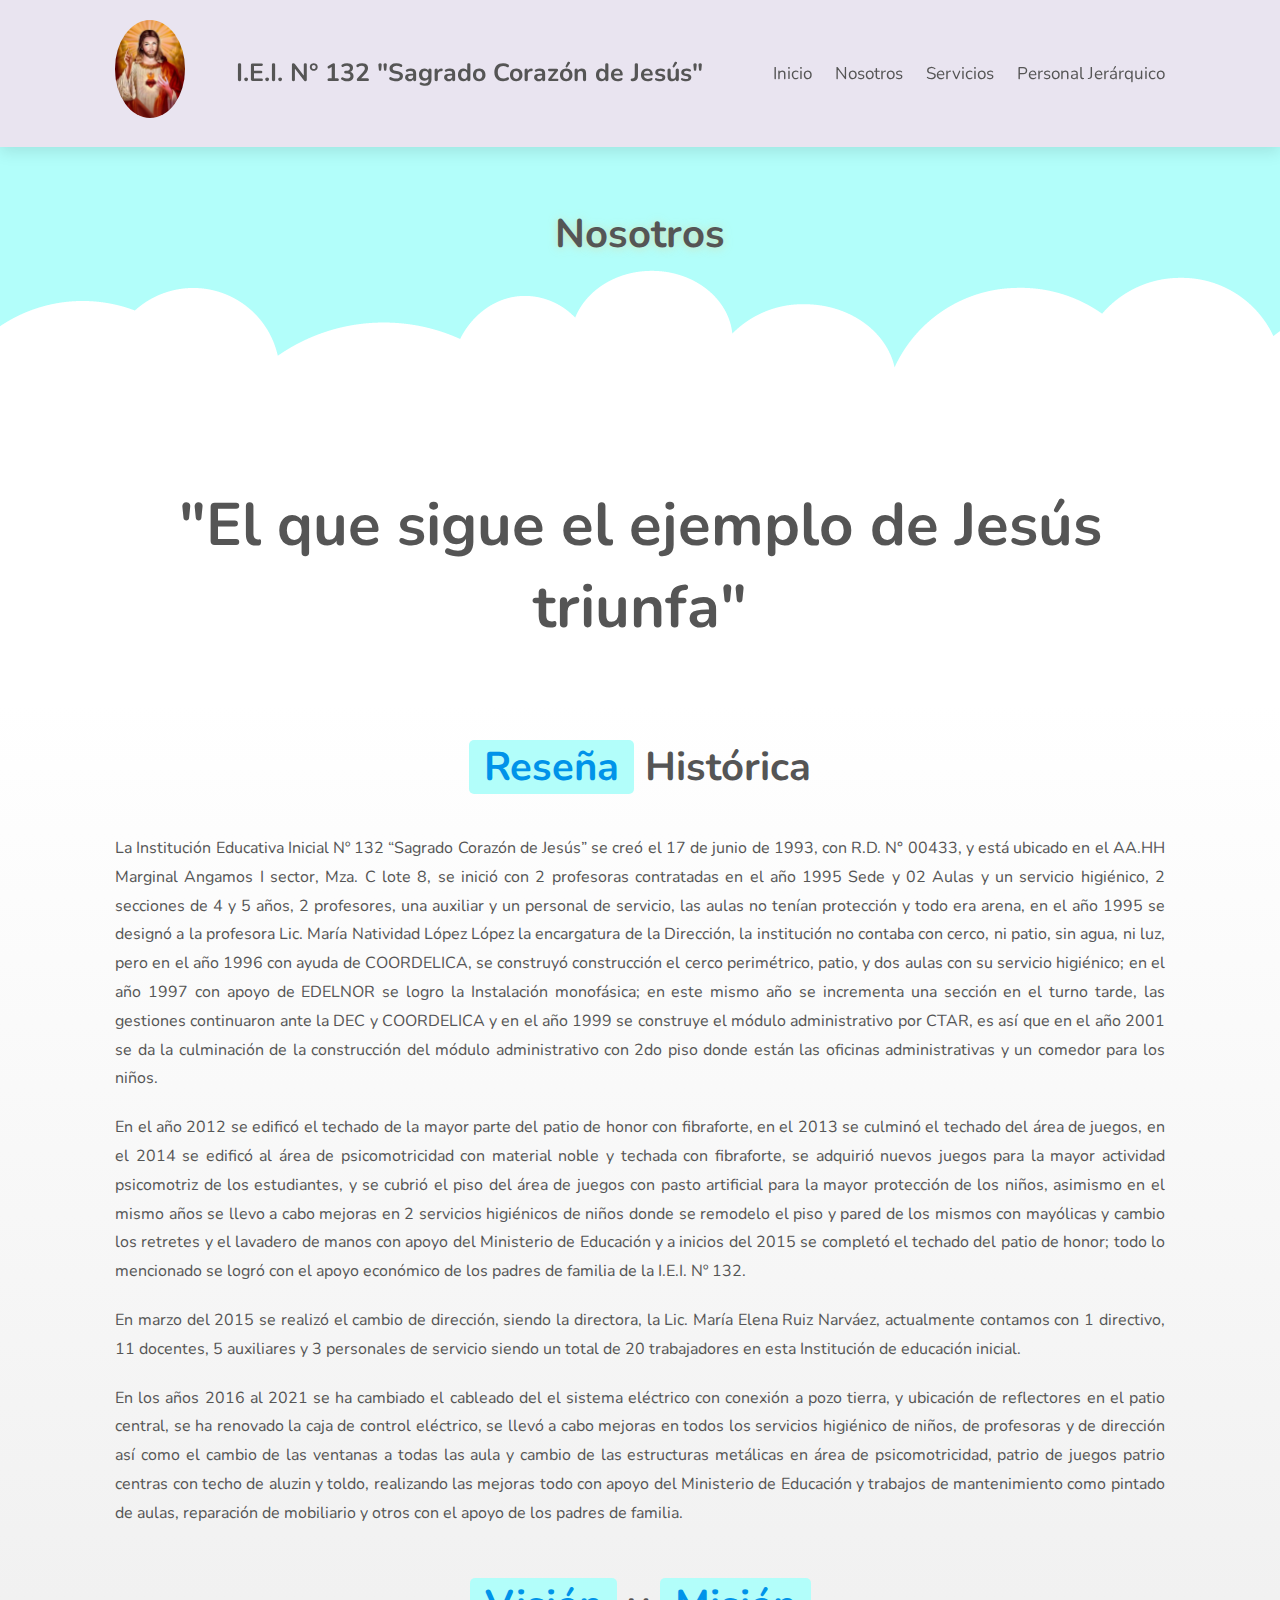
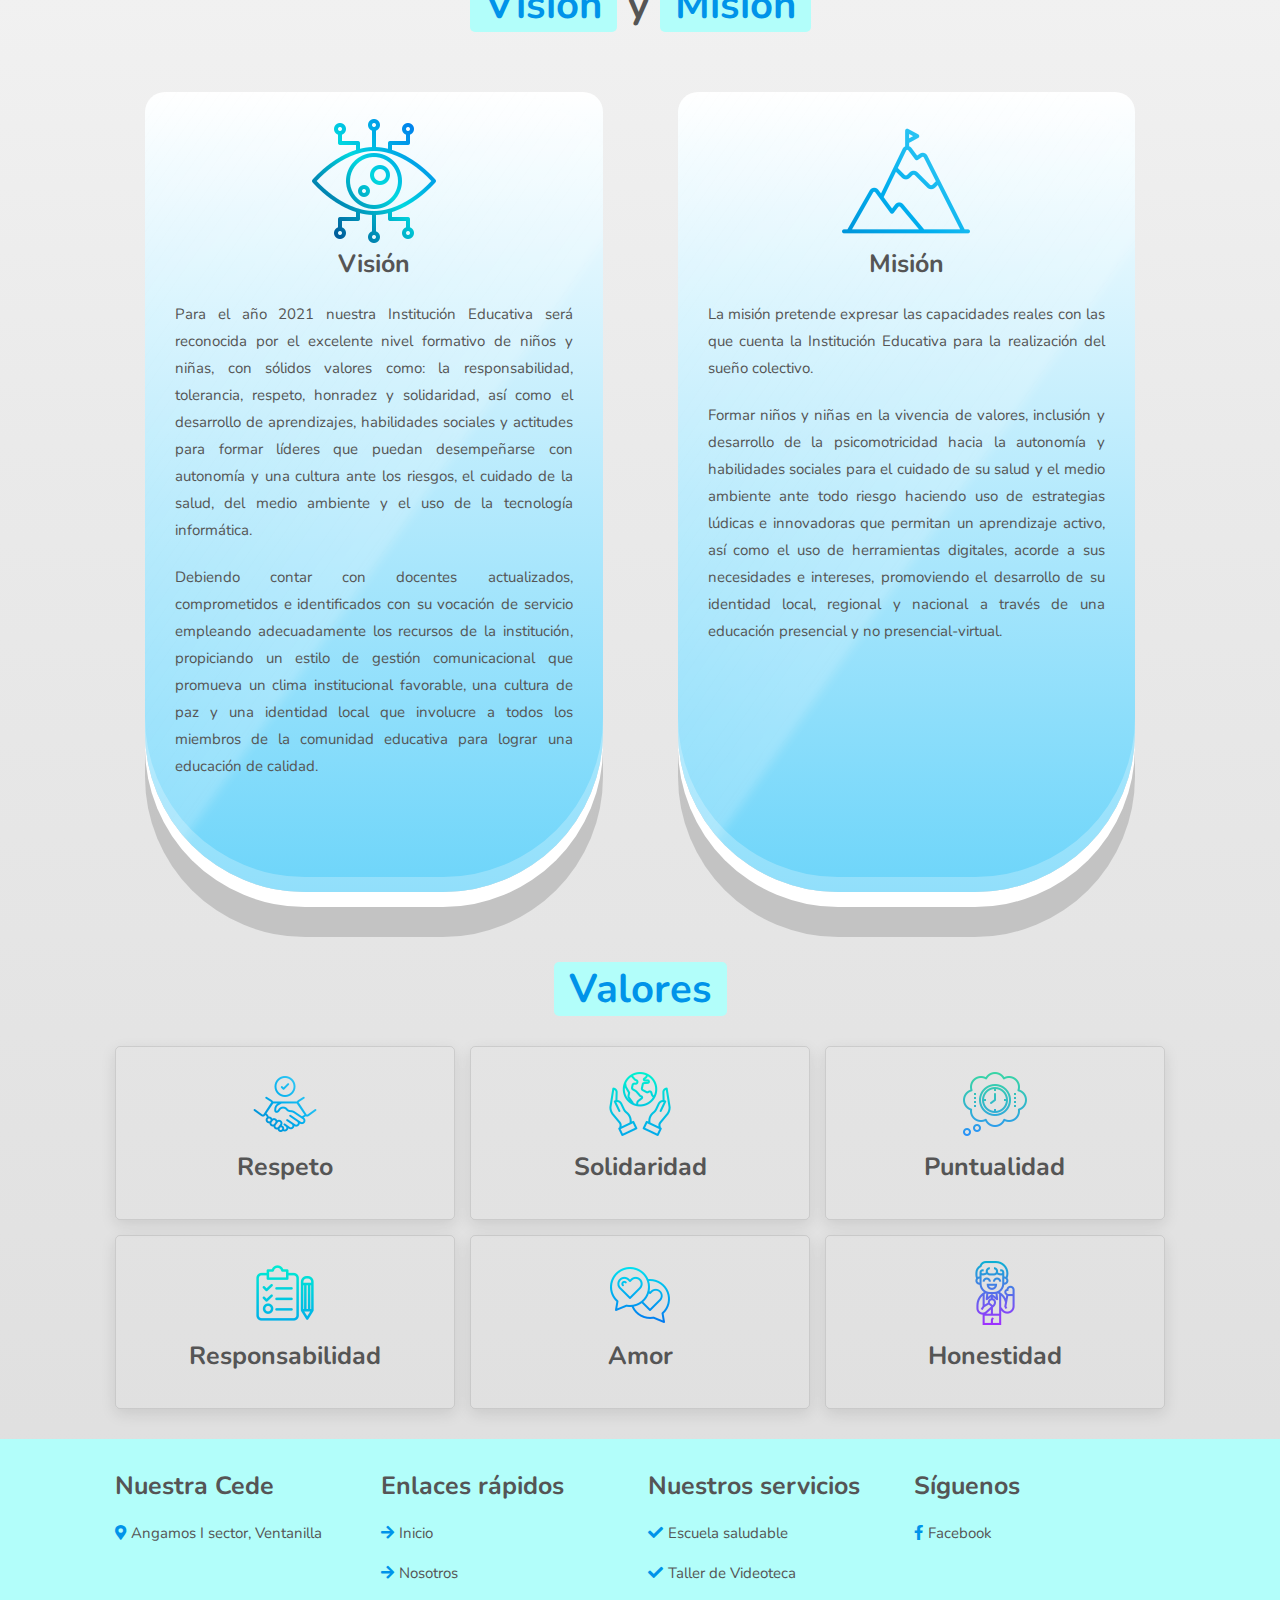
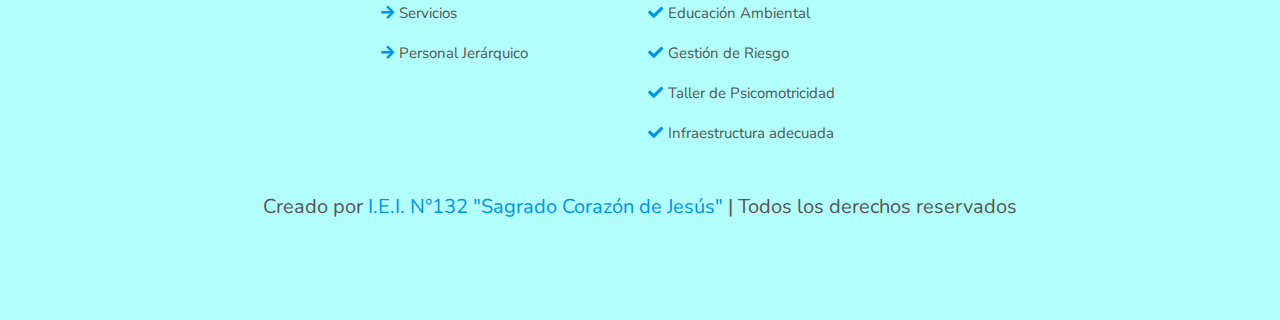
<file: nosotros.html>
<!DOCTYPE html>
<html>
<head>
	<meta charset="utf-8">
	<meta http-equiv="X-UA-Compatible" content="IE=edge">
	<meta name="viewport" content="width=device-width, initial-scale=1.0">
	<link rel="stylesheet" type="text/css" href="https://cdnjs.cloudflare.com/ajax/libs/font-awesome/5.15.4/css/all.min.css">
	<link rel="stylesheet" type="text/css" href="css/estilo2.css">
	<link rel="shortcut icon" href="img/favicon.jpg" type="image/x-icon">
	<title>Nosotros</title>

</head>
<body>
	<script type="text/javascript" src="js/codigo2.js"></script>
	
	<header class="header">	

		<a href="index.html" class="logo"> <img src="img/favicon.jpg" width="70px"><p>I.E.I. N° 132 "Sagrado Corazón de Jesús"</a>

		<nav id="navbar" class="navbar">
			<a href="index.html">Inicio</a>
			<a href="nosotros.html">Nosotros</a>
			<a href="servicios.html">Servicios</a>
			<a href="personal-jerarquico.html">Personal Jerárquico</a>
		</nav>

		<div id="menu-btn" class="fas fa-bars" onclick="cambiarClase()"></div>
	</header>	
	<br><br><br>
	
	<section class="home" id="home">
		<div class="content">
			<br><br><br><br>
			<h3>Nosotros</h3>
			<br><br><br>
		<div class="curveado"></div>
		</div>
	</section>

	<section class="lema" id="lema">
		<h2>
			<p><span>"El </span><span> que</span><span> sigue</span><span> el </span><span>ejemplo</span><span> de </span><span>Jesús </span><span>triunfa"</span>
		</h2>
	</section>

	<section class="about" id="about">
		<h1 class="heading"> <span>Reseña</span> Histórica</h1>

		<div class="row">

			<div class="content">
				<p> La Institución Educativa Inicial Nº 132  “Sagrado Corazón de Jesús” se creó el 17 de junio de 1993, con R.D. N° 00433, y está ubicado en el AA.HH Marginal Angamos I sector, Mza. C lote 8, se inició con 2 profesoras contratadas en el año 1995 Sede y 02 Aulas y un servicio higiénico, 2 secciones de 4 y 5 años, 2 profesores, una auxiliar y un personal de servicio, las aulas no tenían protección y todo era arena, en el año 1995 se designó a la profesora Lic. María Natividad López López  la encargatura de la Dirección, la institución no contaba con cerco, ni patio, sin agua, ni luz, pero en el año 1996 con ayuda de COORDELICA, se construyó construcción el cerco perimétrico,  patio, y dos aulas con su servicio higiénico; en el año 1997 con apoyo de EDELNOR se logro la Instalación monofásica; en este mismo año se incrementa una sección en el turno tarde, las gestiones continuaron ante la DEC y COORDELICA y en el año 1999 se construye el módulo administrativo por CTAR, es así que en el año 2001 se da la culminación de la construcción del módulo administrativo con 2do piso donde están las oficinas administrativas y  un comedor para los niños. </p>
				<p>En el año 2012 se edificó el techado de la mayor parte del patio de honor con fibraforte, en el 2013 se culminó el techado del área de juegos, en el 2014 se edificó al área de psicomotricidad con material noble y techada con fibraforte, se adquirió nuevos juegos para la mayor actividad psicomotriz de los estudiantes, y se cubrió el piso del área de juegos con pasto artificial para la mayor protección de los niños, asimismo en el mismo años se llevo a cabo mejoras en 2 servicios higiénicos de niños donde se remodelo el piso y pared de los mismos con mayólicas y cambio los retretes y el lavadero de manos con apoyo del Ministerio de Educación y a inicios del 2015 se completó el techado del patio de honor; todo lo mencionado se logró con el apoyo económico de los padres de familia de la I.E.I. Nº 132.</p><p>En marzo del 2015 se realizó el cambio de dirección, siendo la directora, la Lic. María Elena Ruiz Narváez, actualmente contamos con 1 directivo, 11 docentes, 5 auxiliares y 3 personales de servicio siendo un total de 20 trabajadores en esta Institución de educación inicial.</p><p>En los años 2016 al 2021 se ha cambiado el cableado del el sistema eléctrico  con conexión a pozo tierra, y ubicación de reflectores en el patio  central, se ha renovado la caja de control eléctrico, se llevó a cabo mejoras en todos los  servicios higiénico de niños, de profesoras y de dirección así como el cambio de las ventanas a todas las aula y  cambio de las estructuras metálicas en área de psicomotricidad, patrio de juegos patrio centras con techo de  aluzin y toldo, realizando las mejoras todo con apoyo del Ministerio de Educación y  trabajos de mantenimiento como pintado de aulas, reparación de mobiliario y otros con el apoyo de los padres de familia.</p>
		</div>
	</section>



	<section class="services" id="services">
		<h1 class="heading"><span>Visión</span> y <span>Misión</span></h1>

		<div class="container-inicio">
            <div class="container">
		        <div class="box-container">
			        <div class="box">
				        <img src="img/vision.png">
			        </div>
			        <div class="content">
				        <h3>Visión</h3>
				        <p>Para el año 2021 nuestra Institución Educativa será reconocida por el excelente nivel formativo de niños y niñas, con sólidos valores como: la responsabilidad, tolerancia, respeto, honradez y   solidaridad, así como el desarrollo de aprendizajes, habilidades sociales y actitudes para formar líderes que puedan desempeñarse con autonomía y una cultura ante los riesgos, el cuidado de la salud, del medio ambiente y el uso de la tecnología informática.</p><p>Debiendo contar con docentes actualizados, comprometidos e identificados con su vocación de servicio empleando adecuadamente los recursos de la institución, propiciando un estilo de gestión comunicacional que promueva un clima institucional favorable, una cultura de paz y una identidad local que involucre a todos los miembros de la comunidad educativa para lograr una educación de calidad.</p>
			        </div>
		        </div>
	        </div>

	        <div class="container">
		        <div class="box-container">
			        <div class="box">
				        <img src="img/mision.png">
			        </div>
			        <div class="content">
				        <h3>Misión</h3>
				        <p>La misión pretende expresar las capacidades reales con las que cuenta la Institución Educativa para la realización del sueño colectivo.</p><p>Formar niños y niñas en la vivencia de valores, inclusión y desarrollo de la psicomotricidad hacia la autonomía y habilidades sociales para el cuidado de su salud y el medio ambiente ante todo riesgo haciendo uso de estrategias lúdicas e innovadoras que permitan un aprendizaje activo, así como el uso de herramientas digitales, acorde a sus necesidades e intereses, promoviendo el desarrollo de su identidad local, regional y nacional a través de una educación presencial y no presencial-virtual.</p>
			        </div>
		        </div>
		    </div>
		</div>
		
	</section>

	<section class="contact" id="contact">
		<h1 class="heading"><span>Valores</span></h1>

		<div class="icons-container">
			<div class="icons">
				<img src="img/respeto.png">
				<h3>Respeto</h3>
			</div>
			<div class="icons">
				<img src="img/solidaridad.png">
				<h3>Solidaridad</h3>
			</div>
			<div class="icons">
				<img src="img/puntualidad.png">
				<h3>Puntualidad</h3>
			</div>
			<div class="icons">
				<img src="img/responsabilidad.png">
				<h3>Responsabilidad</h3>
			</div>
			<div class="icons">
				<img src="img/amor.png">
				<h3>Amor</h3>
			</div>
			<div class="icons">
				<img src="img/honestidad.png">
				<h3>Honestidad</h3>
			</div>
		</div>
	</section>

	<section class="footer">
		
		<div class="box-container">
			<div class="box">
				<h3>Nuestra Cede</h3>
				<a href="https://goo.gl/maps/kfLndkkJBxyZEEmT8"> <i class="fas fa-map-marker-alt"></i>Angamos I sector, Ventanilla</a>
			</div>

			<div class="box">
				<h3>Enlaces rápidos</h3>
				<a href="index.html"> <i class="fas fa-arrow-right"></i>Inicio</a>
				<a href="nosotros.html"> <i class="fas fa-arrow-right"></i>Nosotros</a>
				<a href="servicios.html"> <i class="fas fa-arrow-right"></i>Servicios</a>
				<a href="personal-jerarquico.html"> <i class="fas fa-arrow-right"></i>Personal Jerárquico</a>
			</div>

			<div class="box">
				<h3>Nuestros servicios</h3>
				<a href="servicios.html"> <i class="fas fa-check"></i>Escuela saludable</a>
				<a href="servicios.html"> <i class="fas fa-check"></i>Taller de Videoteca</a>
				<a href="servicios.html"> <i class="fas fa-check"></i>Educación Ambiental</a>
				<a href="servicios.html"> <i class="fas fa-check"></i>Gestión de Riesgo</a>
				<a href="servicios.html"> <i class="fas fa-check"></i>Taller de Psicomotricidad</a>
				<a href="servicios.html"> <i class="fas fa-check"></i>Infraestructura adecuada</a>
			</div>

			<div class="box">
				<h3>Síguenos</h3>
				<a href="https://www.facebook.com/profile.php?id=100063656914117"> <i class="fab fa-facebook-f"></i>Facebook</a>
			</div>
		</div>

		<div class="credit">Creado por <span>I.E.I. N°132 "Sagrado Corazón de Jesús"</span> | Todos los derechos reservados</div>
	</section>
</body>
</html>
</file>
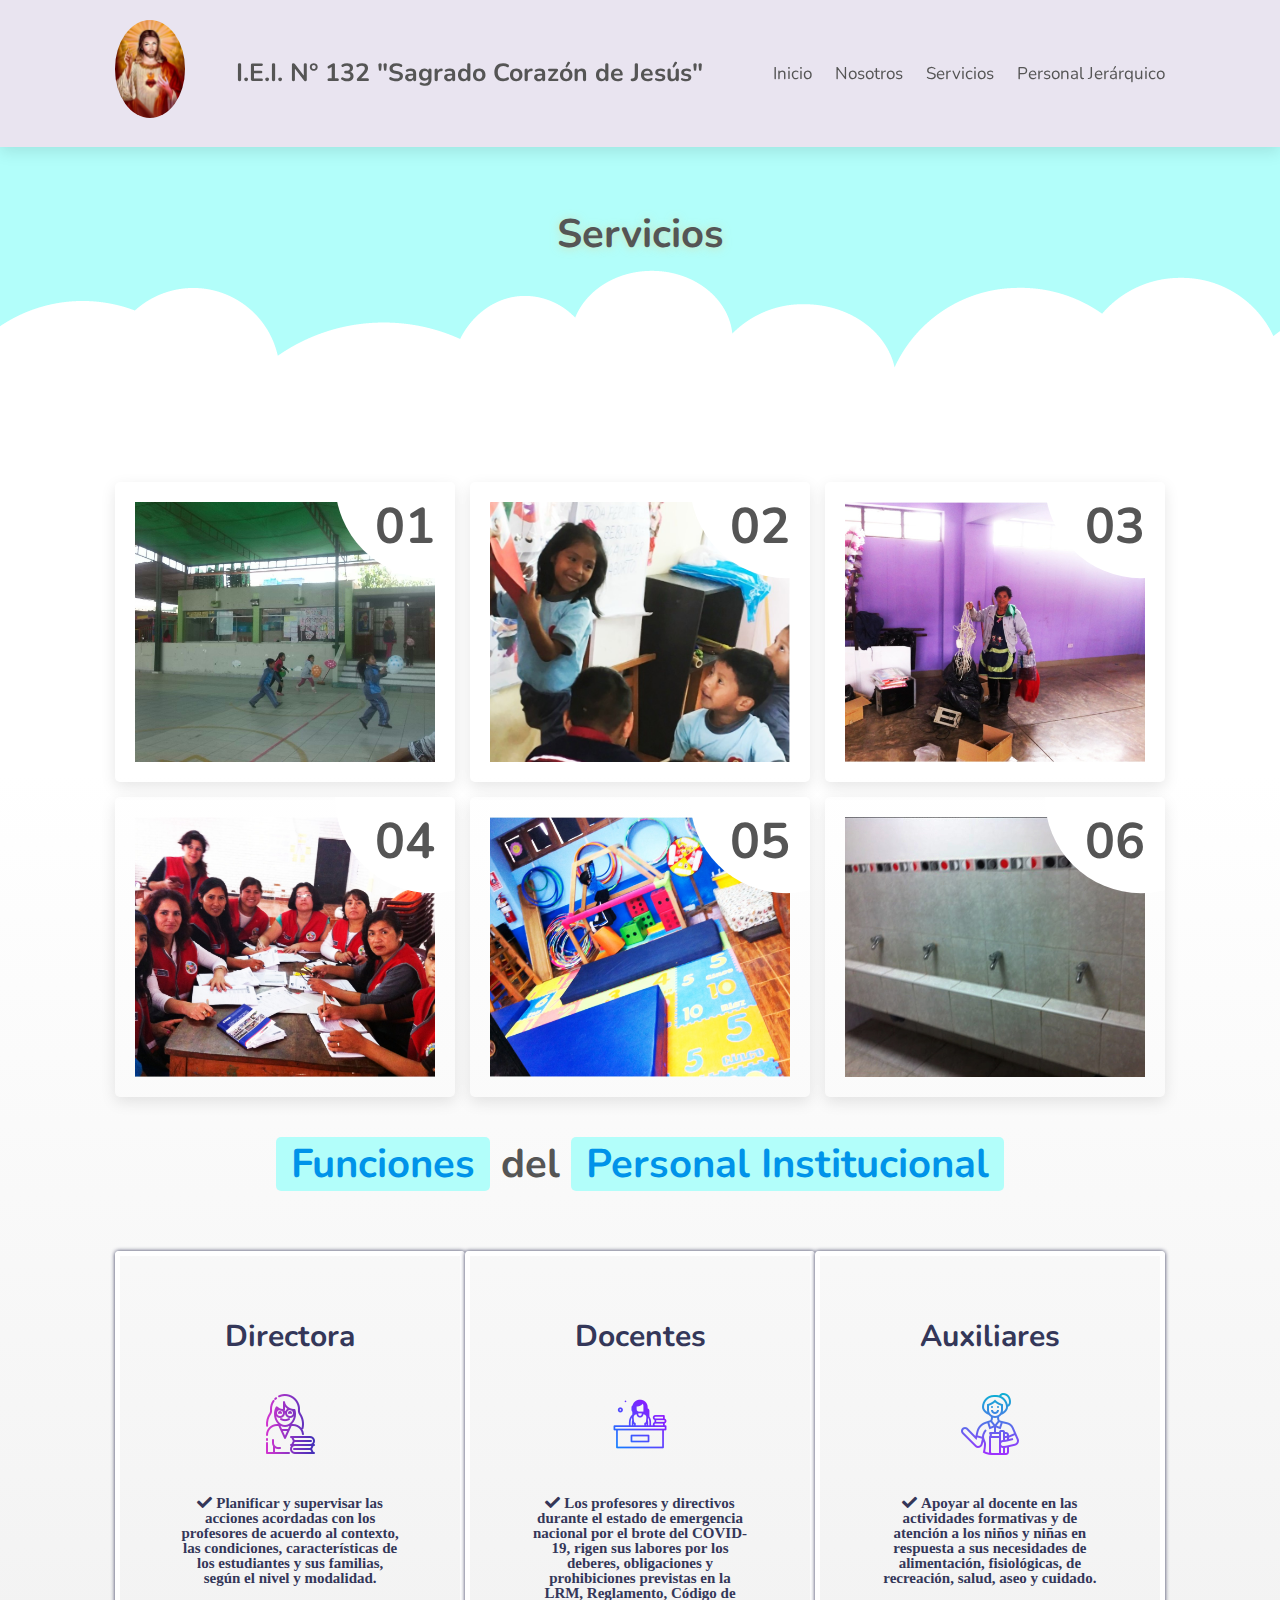
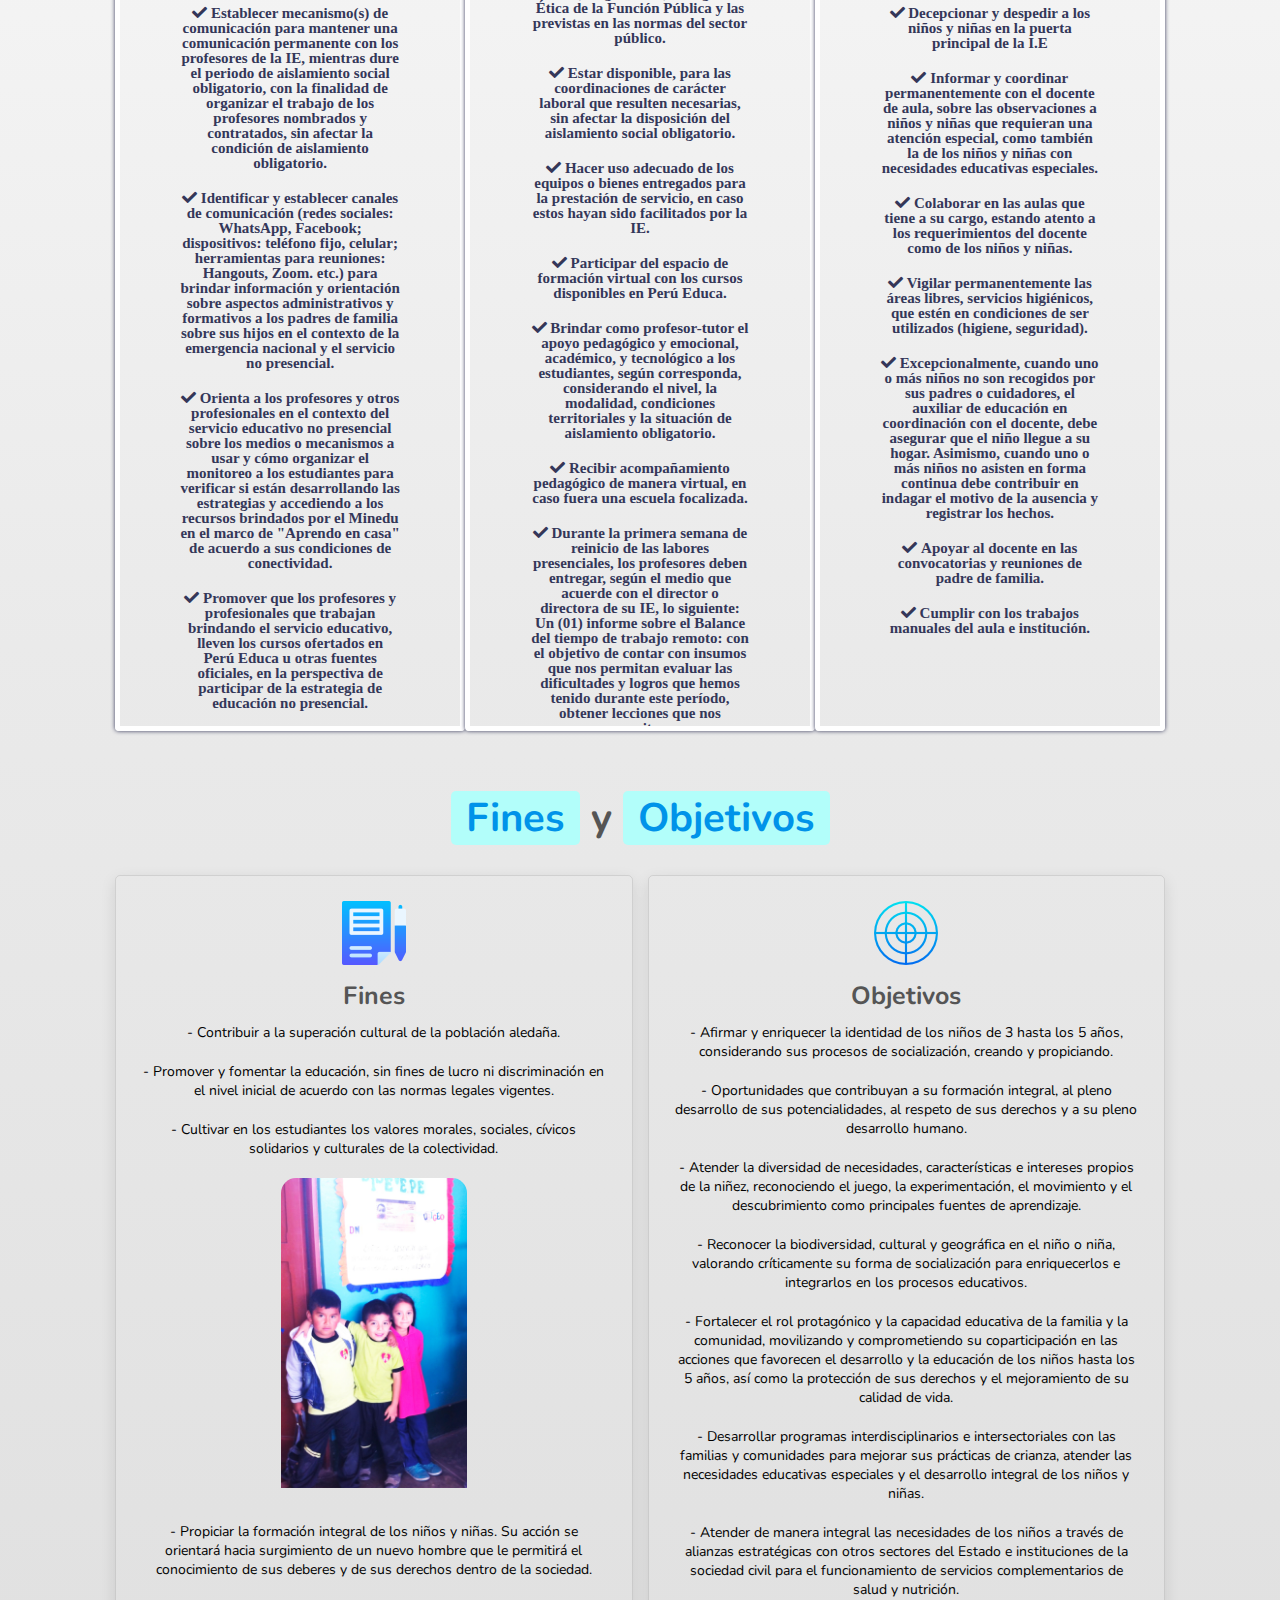
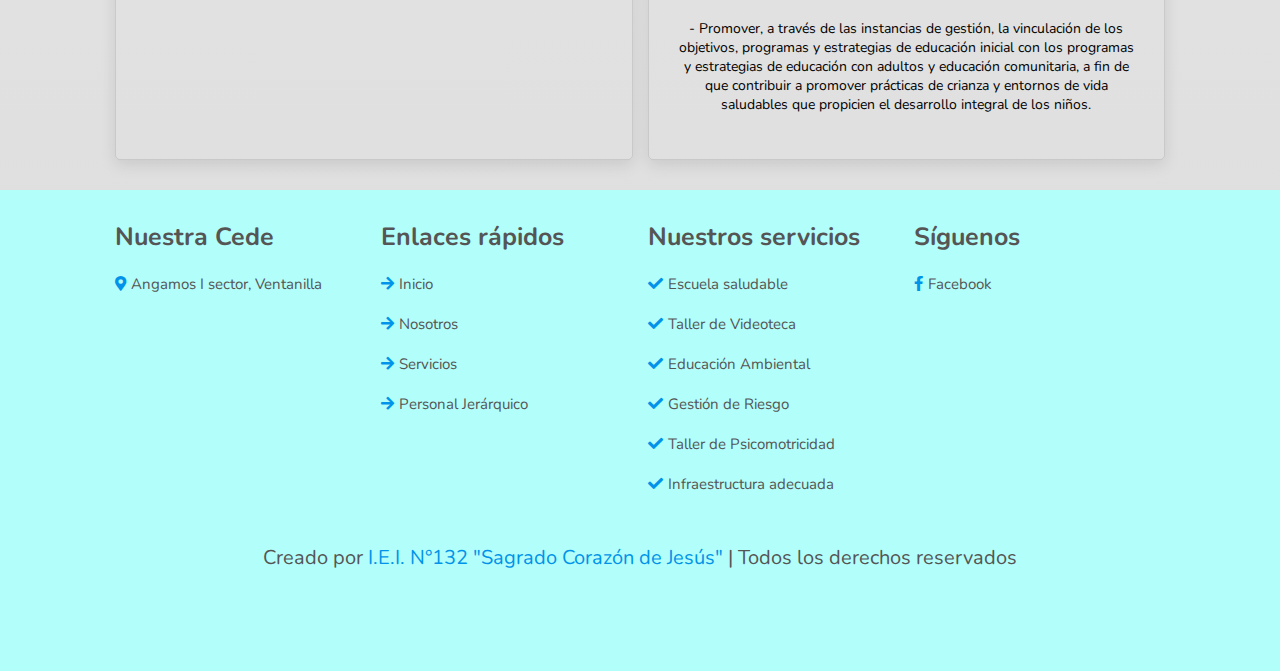
<file: servicios.html>
<!DOCTYPE html>
<html>
<head>
	<meta charset="utf-8">
	<meta http-equiv="X-UA-Compatible" content="IE=edge">
	<meta name="viewport" content="width=device-width, initial-scale=1.0">
	<link rel="stylesheet" type="text/css" href="https://cdnjs.cloudflare.com/ajax/libs/font-awesome/5.15.4/css/all.min.css">
	<link rel="stylesheet" type="text/css" href="css/estilo3.css">
	<link rel="shortcut icon" href="img/favicon.jpg" type="image/x-icon">
	<title>Servicios</title>

</head>
<body>
	<script type="text/javascript" src="js/codigo3.js"></script>
	
	<header class="header">	

		<a href="index.html" class="logo"> <img src="img/favicon.jpg" width="70px"><p>I.E.I. N° 132 "Sagrado Corazón de Jesús"</a>

		<nav id="navbar" class="navbar">
			<a href="index.html">Inicio</a>
			<a href="nosotros.html">Nosotros</a>
			<a href="servicios.html">Servicios</a>
			<a href="personal-jerarquico.html">Personal Jerárquico</a>
		</nav>

		<div id="menu-btn" class="fas fa-bars" onclick="cambiarClase()"></div>
	</header>	
	<br><br><br>
	
	<section class="home" id="home">
		<div class="content">
			<br><br><br><br>
			<h3>Servicios</h3>
			<br><br><br>
		<div class="curveado"></div>
		</div>
	</section>

	<section class="portfolio" id="portfolio1">

		<div class="box-container">

			<div class="box">
				<span>01</span>
			    <img src="img/escuela.jpg">
			    <div class="content">
			    	<h3>Escuela saludable</h3>
				    <p>Lograr capacidades y actitudes en los integrantes de nuestra institución educativa, que permitan la conservación del medio ambiente escolar y comunal.</p>
			    </div>
		    </div>

		    <div class="box">
			    <span>02</span>
			    <img src="img/videoteca.jpg">
			    <div class="content">
				    <h3>Taller de Videoteca</h3>
				    <p>Formar personas autónomas, capaces de pensar, interpretar y transformar su entorno a través de la comprensión lectora para ejercer una ciudadana plena por su capacidad para resolver problemas de diversas situaciones de la vida diaria.</p>
			    </div>
		    </div>

		    <div class="box">
			    <span>03</span>
			    <img src="img/ambiental.jpg">
			    <div class="content">
				    <h3>Educación Ambiental</h3>
				    <p> Realiza acciones de protección, preservación y uso responsable de las áreas naturales en coordinación con la comunidad, a través de actividad de rehuso de material reciclable, confeccionando trajes, impresión de hojas, etc.</p>
			    </div>
		    </div>

		    <div class="box">
			    <span>04</span>
			    <img src="img/gestionderiesgo.jpg">
			    <div class="content">
				    <h3>Gestión de Riesgo</h3>
				    <p>Incidir en una cultura de prevención para reducir, eliminar y atender situaciones de emergencia o desastres y de soporte emocional en esta etapa del COVID-19.</p>
			    </div>
		    </div>

		    <div class="box">
			    <span>05</span>
			    <img src="img/aulapsicomotricidad.jpg">
			    <div class="content">
				    <h3>Taller de Psicomotricidad</h3>
				    <p>   Para lograr el control corporal y hagan uso racional de su libertad, desarrollen la autoestima logren encaminar sus sentimientos, emociones de manera más saludable a través de reuniones virtuales.</p>
			    </div>
		    </div>
		    <div class="box">
			    <span>06</span>
			    <img src="img/infraestructura.jpg">
			    <div class="content">
				    <h3>Infraestructura adecuada</h3>
				    <p>Baños adecuados a niños para atender sus necesidades básicas</p>
			    </div>
		    </div>
		</div>

	</section>

	<section class="services" id="services">
		<h1 class="heading"><span>Funciones</span> del <span>Personal Institucional</span></h1>

		<div class="contenedor">
		<div class="tabla">
			<span class="bg"></span>
            <span class="bg"></span>
            <span class="bg"></span>
			<h2>Directora</h2>
			<img src="img/profesor.png">
			<ul>
			<i class="fas fa-check"> Planificar y supervisar las acciones acordadas con los profesores de acuerdo al contexto, las condiciones, características de los estudiantes y sus familias, según el nivel y modalidad.</i>
			<i class="fas fa-check"> Establecer mecanismo(s) de comunicación para mantener una comunicación permanente con los profesores de la IE, mientras dure el periodo de aislamiento social obligatorio, con la finalidad de organizar el trabajo de los profesores nombrados y contratados, sin afectar la condición de aislamiento obligatorio.</i>
			<i class="fas fa-check"> Identificar y establecer canales de comunicación (redes sociales: WhatsApp, Facebook; dispositivos: teléfono fijo, celular; herramientas para reuniones: Hangouts, Zoom. etc.) para brindar información y orientación sobre aspectos administrativos y formativos a los padres de familia sobre sus hijos en el contexto de la emergencia nacional y el servicio no presencial.</i>
			<i class="fas fa-check"> Orienta a los profesores y otros profesionales en el contexto del servicio educativo no presencial sobre los medios o mecanismos a usar y cómo organizar el monitoreo a los estudiantes para verificar si están desarrollando las estrategias y accediendo a los recursos brindados por el Minedu en el marco de "Aprendo en casa" de acuerdo a sus condiciones de conectividad.</i>
			<i class="fas fa-check"> Promover que los profesores y profesionales que trabajan brindando el           servicio educativo, lleven los cursos ofertados en Perú Educa u otras fuentes oficiales, en la perspectiva de participar de la estrategia de educación no presencial.</i>
			</ul>
			
		</div>
		<div class="tabla">
			<span class="bg"></span>
            <span class="bg"></span>
            <span class="bg"></span>
			<h2>Docentes</h2>
			<img src="img/profesor1.png">
			<ul>
			<i class="fas fa-check"> Los profesores y directivos durante el estado de emergencia nacional por el brote del COVID-19, rigen sus labores por los deberes, obligaciones y prohibiciones previstas en la LRM, Reglamento, Código de Ética de la Función Pública y las previstas en las normas del sector público.</i>
			<i class="fas fa-check"> Estar disponible, para las coordinaciones de carácter laboral que resulten necesarias, sin afectar la disposición del aislamiento social obligatorio.</i>
			<i class="fas fa-check"> Hacer uso adecuado de los equipos o bienes entregados para la prestación de servicio, en caso estos hayan sido facilitados por la IE.</i>
			<i class="fas fa-check"> Participar del espacio de formación virtual  con los cursos disponibles en Perú Educa.</i>
			<i class="fas fa-check"> Brindar como profesor-tutor el apoyo pedagógico y emocional, académico, y tecnológico a los estudiantes, según corresponda, considerando el nivel, la modalidad, condiciones territoriales y la situación de aislamiento obligatorio.</i>
			<i class="fas fa-check"> Recibir acompañamiento pedagógico de manera virtual, en caso fuera una escuela focalizada.</i>
			<i class="fas fa-check"> Durante la primera semana de reinicio de las labores presenciales, los profesores deben entregar, según el medio que acuerde con el director o directora de su IE, lo siguiente: Un (01) informe sobre el Balance del tiempo de trabajo remoto: con el objetivo de contar con insumos que nos permitan evaluar las dificultades y logros que hemos tenido durante este período, obtener lecciones que nos permitan.</i>
			</ul>
		</div>
		<div class="tabla">
			<span class="bg"></span>
            <span class="bg"></span>
            <span class="bg"></span>
			<h2>Auxiliares</h2>
			<img src="img/auxiliar.png">
			<ul>
			<i class="fas fa-check"> Apoyar al docente en las actividades formativas y de atención a los niños y niñas en respuesta a sus necesidades de alimentación, fisiológicas, de recreación, salud, aseo y cuidado. </i>
			<i class="fas fa-check"> Decepcionar y despedir a los niños y niñas en la puerta principal de la I.E</i>
			<i class="fas fa-check"> Informar y coordinar permanentemente con el docente de aula, sobre las observaciones a niños y niñas que requieran una atención especial, como también la de los niños y niñas con necesidades educativas especiales.</i>
			<i class="fas fa-check"> Colaborar en las aulas que tiene a su cargo, estando atento a los requerimientos del docente como de los niños y niñas. </i>
			<i class="fas fa-check"> Vigilar permanentemente las áreas libres, servicios higiénicos, que estén en condiciones de ser utilizados (higiene, seguridad).</i>
			<i class="fas fa-check"> Excepcionalmente, cuando uno o más niños no son recogidos por sus padres o cuidadores, el auxiliar de educación en coordinación con el docente, debe asegurar que el niño llegue a su hogar. Asimismo, cuando uno o más niños no asisten en forma continua debe contribuir en indagar el motivo de la ausencia y registrar los hechos.</i>
			<i class="fas fa-check"> Apoyar al docente en las convocatorias y reuniones de padre de familia.</i>
			<i class="fas fa-check"> Cumplir con los trabajos manuales del aula e institución.</i>
			</ul>
		</div>
	    </div>
		
	</section>

	<section class="contact" id="contact">
		<h1 class="heading"><span>Fines</span> y <span>Objetivos</span></h1>

		<div class="icons-container">
			<div class="icons">
				<img src="img/fines.png">
				<h3>Fines</h3>
				<ul>
					<li>- Contribuir a la superación cultural de la población aledaña.</li>
					<li>- Promover y fomentar la educación, sin fines de lucro ni discriminación en el nivel inicial de acuerdo con las normas legales vigentes.</li>
					<li>- Cultivar en los estudiantes los valores morales, sociales, cívicos solidarios y culturales de la colectividad.</li>
					<img src="img/sociales.jpg">
					<li>- Propiciar la formación integral de los niños y niñas. Su acción se orientará hacia surgimiento de un nuevo hombre que le permitirá el conocimiento de sus deberes y de sus derechos dentro de la sociedad.</li>
				</ul>
			</div>
			<div class="icons">
				<img src="img/objetivo.png">
				<h3>Objetivos</h3>
				<ul>
					<li>- Afirmar y enriquecer la identidad de los niños de 3 hasta los 5 años, considerando sus procesos de socialización, creando y propiciando. </li>
					<li>- Oportunidades que contribuyan a su formación integral, al pleno desarrollo de sus potencialidades, al respeto de sus derechos y a su pleno desarrollo humano.</li>
					<li>- Atender la diversidad de necesidades, características e intereses propios de la niñez, reconociendo el juego, la experimentación, el movimiento y el descubrimiento como principales fuentes de aprendizaje.</li>
					<li>- Reconocer la biodiversidad, cultural y geográfica en el niño o niña, valorando críticamente su forma de socialización para enriquecerlos e integrarlos en los procesos educativos.</li>
					<li>- Fortalecer el rol protagónico y la capacidad educativa de la familia y la comunidad, movilizando y comprometiendo su coparticipación en las acciones que favorecen el desarrollo y la educación de los niños hasta los 5 años, así como la protección de sus derechos y el mejoramiento de su calidad de vida.</li>
					<li>- Desarrollar programas interdisciplinarios e intersectoriales con las familias y comunidades para mejorar sus prácticas de crianza, atender las necesidades educativas especiales y el desarrollo integral de los niños y niñas.</li>
					<li>- Atender de manera integral las necesidades de los niños a través de alianzas estratégicas con otros sectores del Estado e instituciones de la sociedad civil para el funcionamiento de servicios complementarios de salud y nutrición.</li>
					<li>- Promover, a través de las instancias de gestión, la vinculación de los objetivos, programas y estrategias de educación inicial con los programas y estrategias de educación con adultos y educación comunitaria, a fin de que contribuir a promover prácticas de crianza y entornos de vida saludables que propicien el desarrollo integral de los niños.</li>
				</ul>

			</div>
		</div>
	</section>

	<section class="footer">
		
		<div class="box-container">
			<div class="box">
				<h3>Nuestra Cede</h3>
				<a href="https://goo.gl/maps/kfLndkkJBxyZEEmT8"> <i class="fas fa-map-marker-alt"></i>Angamos I sector, Ventanilla</a>
			</div>

			<div class="box">
				<h3>Enlaces rápidos</h3>
				<a href="index.html"> <i class="fas fa-arrow-right"></i>Inicio</a>
				<a href="nosotros.html"> <i class="fas fa-arrow-right"></i>Nosotros</a>
				<a href="servicios.html"> <i class="fas fa-arrow-right"></i>Servicios</a>
				<a href="personal-jerarquico.html"> <i class="fas fa-arrow-right"></i>Personal Jerárquico</a>
			</div>

			<div class="box">
				<h3>Nuestros servicios</h3>
				<a href="#portfolio1"> <i class="fas fa-check"></i>Escuela saludable</a>
				<a href="#portfolio1"> <i class="fas fa-check"></i>Taller de Videoteca</a>
				<a href="#portfolio1"> <i class="fas fa-check"></i>Educación Ambiental</a>
				<a href="#portfolio1"> <i class="fas fa-check"></i>Gestión de Riesgo</a>
				<a href="#portfolio1"> <i class="fas fa-check"></i>Taller de Psicomotricidad</a>
				<a href="#portfolio1"> <i class="fas fa-check"></i>Infraestructura adecuada</a>
			</div>

			<div class="box">
				<h3>Síguenos</h3>
				<a href="https://www.facebook.com/profile.php?id=100063656914117"> <i class="fab fa-facebook-f"></i>Facebook</a>
			</div>
		</div>

		<div class="credit">Creado por <span>I.E.I. N°132 "Sagrado Corazón de Jesús"</span> | Todos los derechos reservados</div>
	</section>
</body>
</html>
</file>
<file: css/estilo2.css>
@import url('https://fonts.googleapis.com/css2?family=Nunito:ital,wght@0,200;0,300;0,400;0,600;0,700;1,200;1,300&display=swap');

:root{
    --main-color:#0093E9;
    --black:#555;
    --light-color:#555;
    --bg:#B2FEFA;
    background: rgb(219,219,219);
    background: linear-gradient(0deg, rgba(219,219,219,1) 0%, rgba(234,234,234,1) 42%, rgba(255,255,255,1) 80%);
    --border:.1rem solid rgba(0,0,0,.1);
    --box-shadow:0 .5rem 1.5rem rgba(0,0,0,.1);
}

*{
    font-family: 'Nunito', sans-serif;
    margin:0; padding:0;
    box-sizing: border-box;
    outline: none; border:none;
    text-decoration: none;
    transition: all .3s ease-out;
}

html{
    font-size: 62.5%;
    scroll-behavior: smooth;
    scroll-padding-top: 9rem;
    overflow-x: hidden;
}

section{
    padding:2rem 9%;
}

.heading{
    text-align: center;
    padding-bottom: 3rem;
    font-size: 4rem;
    color:var(--black);
}

.heading span{
    color:var(--main-color);
    border-radius: .5rem;
    background: var(--bg);
    padding:0 1.5rem;
}

.btn{
    margin-top: 1rem;
    display: inline-block;
    padding:.8rem 3rem;
    font-size: 1.7rem;
    cursor: pointer;
    color:#fff;
    background:var(--main-color);
    border-radius: .5rem;
    box-shadow: var(--box-shadow);
    position: relative;
    z-index: 0;
    overflow:hidden;
}

.btn::before{
    content: '';
    position: absolute;
    top:0; right:0;
    height: 100%;
    width:0%;
    background:var(--black);
    z-index: -1;
    transition: .2s ease-out;
}

.btn:hover::before{
    left:0;
    width:100%;
}

.header{
    position: fixed;
    top:0; left:0; right: 0;
    z-index: 1000;
    background: #E9E4F0;
    box-shadow: var(--box-shadow);
    display: flex;
    align-items: center;
    justify-content: space-between;
    padding:2rem 9%;
}

.header .logo{
    font-size: 2.5rem;
    color:var(--black);
    font-weight: bolder;
}


.header .logo img{
    border-radius: 50%;
}

.header .navbar a{
    font-size: 1.7rem;
    color: var(--light-color);
    margin-left: 2rem;
}

.header .navbar a:hover{
    color:var(--main-color);
}

#menu-btn{
    cursor: pointer;
    font-size: 2.5rem;
    padding:1rem 1.3rem;
    border-radius: .5rem;
    color: var(--main-color);
    background: var(--bg);
    display: none;
}

#menu-btn:hover{
    color:#fff;
    background: var(--main-color);
}

.home{
    display: flex;
    align-items: center;
    flex-wrap: wrap;
    gap:1.5rem;
    padding-top: 10rem;
    background:var(--bg);
    position: relative;

    
}

.home .content{
    flex:1 1 45rem;
    height: 250px;
}


.home .content h3{
    font-size: 4rem;
    color:var(--black);
    line-height: 1.8;
    text-align: center;
    text-shadow: 0px 1px 10px rgba(220, 218, 167, 0.75);

}

.home .content .curveado{
    position: absolute;
    bottom: 0; right: 0; left: 0;
    height: 18rem;
    background-size: 250rem 18rem;
    background:url(../img/cloud.png) repeat-x;
    animation: cloud 10s linear infinite;
    width: 100%;
}

@keyframes curveado{
    0%{
        background-position-x: 0rem;
    }
    100%{
        background-position-x: -250rem;
    }
}

.home .curveado{
    opacity: 10;
    height:20rem;
    background-size: 250rem 20rem;
    animation-direction: reverse;
    animation-duration: 15s;
}


.services .container-inicio{
    display:grid;
    grid-template-columns: repeat(auto-fit, minmax(30rem, 1fr));
    gap:1.5rem;
}
.services .container{
    display: flex;
    justify-content: center;
    align-items: center;
    flex-wrap: wrap;
}

.services .box-container{
    position: relative;
    width: 640px;
    height: 800px;
    background: #287bff;
    margin: 30px;
    border-radius: 20px;
    border-bottom-left-radius: 160px;
    border-bottom-right-radius: 160px;
    box-shadow: 0 15px 0 #fff,
    inset 0 -15px rgba(255,255,255,0.25),0 45px 0 rgba(0,0,0,0.15);
    overflow: hidden;
    display: flex;
    justify-content:center;
    align-items: flex-start;
}

.services .box-container::before{
    content: '';
    position: absolute;
    top: -140px;
    left: -40%;
    width: 100%;
    height: 120%;
    background: linear-gradient(90deg,transparent,rgba(255,255,255,0.2));
    transform: rotate(35deg);
    pointer-events: none;
    filter: blur(5px);
}
.services .box-container:nth-child(1){
    background: linear-gradient(to bottom, #ffffff,#6DD5FA);
}

.services .box-container .box img{
    padding-top: 25px;
    position: relative;
    font-size: 6em;
    z-index: 1;
    padding-bottom: 25px;
}
.services .box-container .content{
    position: absolute;
    width: 100%;
    padding: 30px;
    padding-top: 140px;
    text-align: justify;
}
.services .box-container .content h3{
    font-size: 2.5rem;
    padding-top: 1.5rem;
    margin-bottom: 10px;
    color:var(--black);
    text-align: center;
}
.services .box-container .content p{
    line-height: 1.5em;
    color:var(--light-color);
    color:var(--light-color);
    font-size: 1.5rem;
    padding:1rem 0;
    line-height: 1.8;
    text-align: justify;
}

.lema{
    display: flex;
    align-items: center;
    justify-content: center;
    flex-wrap: wrap;
    gap:1.5rem;
    text-align: center;
    padding-bottom: 1.8em;
    font-size: 4rem;
    color:var(--black);
    padding-top: 1.8em;
}

.lema span{
    animation: animate 3s linear infinite ;
}
.lema h2 span:nth-child(1){
    animation-delay: 1s;
}
.lema h2 span:nth-child(2){
    animation-delay: 1.2s;
}
.lema h2 span:nth-child(3){
    animation-delay: 1.4s;
}
.lema h2 span:nth-child(4){
    animation-delay: 1.6s;
}
.lema h2 span:nth-child(5){
    animation-delay: 1.8s;
}
.lema h2 span:nth-child(6){
    animation-delay: 2s;
}
.lema h2 span:nth-child(7){
    animation-delay: 2.2s;
}
.lema h2 span:nth-child(8){
    animation-delay: 2.4s;
}
@keyframes animate{
    0%,80%{
        color: #0036FD;
        text-shadow: none;
    }
    100%{
        color: #0036FD;
        text-shadow: 0 0 10px #00FDDB,
        0 0 20px #00FDDB,
        0 0 40px #00FDDB,
        0 0 60px #00FDDB,
        0 0 80px #00FDDB,
        0 0 100px #00FDDB,
        0 0 120px #00FDDB;
    }

}

.about .row{
    display: flex;
    align-items: center;
    flex-wrap: wrap;
    gap:1.5rem;
}

.about .row .content{
    flex:1 1 45rem;
}

.about .row .content p{
    font-size:1.6rem;
    color:var(--light-color);
    line-height: 1.8;
    padding: 1rem 0;
    text-align: justify;
}

.contact .icons-container{
    display:grid;
    grid-template-columns: repeat(auto-fit, minmax(30rem, 1fr));
    gap:1.5rem;
}

.contact .icons-container .icons{
    padding: 2.5rem;
    text-align: center;
    border: var(--border);
    border-radius: .5rem;
    box-shadow: var(--box-shadow);
}

.contact .icons-container .icons h3{
    color:var(--black);
    padding: 1rem 0;
    font-size: 2.5rem;
}

.footer{
    margin-top: 1rem;
    background: var(--bg);
    padding-bottom: 9rem;
}

.footer .box-container{
    display:grid;
    grid-template-columns: repeat(auto-fit, minmax(23rem, 1fr));
    gap:1.5rem;
}

.footer .box-container .box h3{
    font-size: 2.5rem;
    padding:1rem 0;
    color:var(--black);
}

.footer .box-container .box a{
    display: block;
    font-size: 1.5rem;
    padding:1rem 0;
    color:var(--light-color);
}

.footer .box-container .box a i{
    padding-right: .5rem;
    color:var(--main-color);
}

.footer .box-container .box a:hover i{
    padding-right: 2rem;
}

.footer .credit{
    color: var(--black);
    text-align: center;
    padding:1rem;
    margin-top: 2rem;
    padding-top: 2rem;
    font-size: 2rem;
}

.footer .credit span{
    color:var(--main-color);
}













/* media queries  */
@media (max-width:991px){

    html{
        font-size: 55%;
    }

    .header{
        padding:2rem;
    }

    section{
        padding:2rem;
    }

}

@media (max-width:768px){

    #menu-btn{
        display: initial;
    }

    .menu-open .fas fa-bars{
        transform: rotate(45deg);
    }

    .menu-open .fas fa-bars::before{
        opacity: 0;
    }

    .menu-open .fas fa-bars::after{
        transform: translateY(-3px) rotate(-90deg);
    }

    .header .navbar{
        position: absolute;
        top:115%; right: 2rem;
        background:#fff;
        box-shadow: var(--box-shadow);
        border:var(--border);
        border-radius: .5rem;
        width: 30rem;
        clip-path: circle(0px at top right);
        transition: clip-path ease-in-ot 500ms;

    }

    .header .navbar-open{
        clip-path: circle(150% at top right);
    }


    .header .navbar a{
        font-size: 2rem;
        display: block;
        padding:1rem;
        margin: 1rem;
        border-radius: .5rem;
    }

    .header .navbar a:hover{
        background: var(--bg);
    }

    .home .content h3{
        text-align: center;
    }

}

@media (max-width:450px){

    html{
        font-size: 50%;
    

}
</file>
<file: css/estilo3.css>
@import url('https://fonts.googleapis.com/css2?family=Nunito:ital,wght@0,200;0,300;0,400;0,600;0,700;1,200;1,300&display=swap');

:root{
    --main-color:#0093E9;
    --black:#555;
    --light-color:#555;
    --bg:#B2FEFA;
    background: rgb(219,219,219);
    background: linear-gradient(0deg, rgba(219,219,219,1) 0%, rgba(234,234,234,1) 42%, rgba(255,255,255,1) 80%);
    --border:.1rem solid rgba(0,0,0,.1);
    --box-shadow:0 .5rem 1.5rem rgba(0,0,0,.1);
}

*{
    font-family: 'Nunito', sans-serif;
    margin:0; padding:0;
    box-sizing: border-box;
    outline: none; border:none;
    text-decoration: none;
    transition: all .3s ease-out;
}

html{
    font-size: 62.5%;
    scroll-behavior: smooth;
    scroll-padding-top: 9rem;
    overflow-x: hidden;
}

section{
    padding:2rem 9%;
}

.heading{
    text-align: center;
    padding-bottom: 3rem;
    font-size: 4rem;
    color:var(--black);
}

.heading span{
    color:var(--main-color);
    border-radius: .5rem;
    background: var(--bg);
    padding:0 1.5rem;
}

.btn{
    margin-top: 1rem;
    display: inline-block;
    padding:.8rem 3rem;
    font-size: 1.7rem;
    cursor: pointer;
    color:#fff;
    background:var(--main-color);
    border-radius: .5rem;
    box-shadow: var(--box-shadow);
    position: relative;
    z-index: 0;
    overflow:hidden;
}

.btn::before{
    content: '';
    position: absolute;
    top:0; right:0;
    height: 100%;
    width:0%;
    background:var(--black);
    z-index: -1;
    transition: .2s ease-out;
}

.btn:hover::before{
    left:0;
    width:100%;
}

.header{
    position: fixed;
    top:0; left:0; right: 0;
    z-index: 1000;
    background: #E9E4F0;
    box-shadow: var(--box-shadow);
    display: flex;
    align-items: center;
    justify-content: space-between;
    padding:2rem 9%;
}

.header .logo{
    font-size: 2.5rem;
    color:var(--black);
    font-weight: bolder;
}


.header .logo img{
    border-radius: 50%;
}

.header .navbar a{
    font-size: 1.7rem;
    color: var(--light-color);
    margin-left: 2rem;
}

.header .navbar a:hover{
    color:var(--main-color);
}

#menu-btn{
    cursor: pointer;
    font-size: 2.5rem;
    padding:1rem 1.3rem;
    border-radius: .5rem;
    color: var(--main-color);
    background: var(--bg);
    display: none;
}

#menu-btn:hover{
    color:#fff;
    background: var(--main-color);
}

.home{
    display: flex;
    align-items: center;
    flex-wrap: wrap;
    gap:1.5rem;
    padding-top: 10rem;
    background:var(--bg);
    position: relative;  
}

.home .content{
    flex:1 1 45rem;
    height: 250px;
}

.home .content h3{
    font-size: 4rem;
    color:var(--black);
    line-height: 1.8;
    text-align: center;
    text-shadow: 0px 1px 10px rgba(220, 218, 167, 0.75);

}

.home .content .curveado{
    position: absolute;
    bottom: 0; right: 0; left: 0;
    height: 18rem;
    background-size: 250rem 18rem;
    background:url(../img/cloud.png) repeat-x;
    animation: cloud 10s linear infinite;
    width: 100%;
}

@keyframes curveado{
    0%{
        background-position-x: 0rem;
    }
    100%{
        background-position-x: -250rem;
    }
}

.home .curveado{
    opacity: 10;
    height:20rem;
    background-size: 250rem 20rem;
    animation-direction: reverse;
    animation-duration: 15s;
}

.services{
    margin-bottom: 2rem;
}
.services .contenedor{
    width: 100%;
    max-width: 1400px;
    margin: auto;
    justify-content: center;
    align-items: center;
    flex-wrap: wrap;
    margin-top: 3rem;
    display: flex;
}
.services .tabla{
    width: 33%;
    height: 1080px;
    margin: auto;
    box-shadow: 0px 0px 4px 0px #343759;
    padding: 60px;
    text-align: center;
    flex-grow: 1;
    color: #343759;
    border-radius: 4px;
    overflow: hidden;
    border: 5px solid #fff;

}
.services .tabla h2{
    font-size: 30px;
    text-align: center;
    margin-bottom: 35px;
    position: relative;
}

.services .tabla .bg{
  position: absolute;
  background: #00C9FF;  
  background: -webkit-linear-gradient(to left, #92FE9D, #00C9FF);  
  background: linear-gradient(to left, #92FE9D, #00C9FF);
  border-radius: 100px;
  width: 0%;
  transition: .5s;
}
.services .tabla .bg:nth-child(1){
  height: 25%;
  transform-origin: left;
  top: 0%;
  left: -30%;
  transform: rotateY(-10deg);
}
.services .tabla .bg:nth-child(2){
  height: 50%;
  transform-origin: right;
  top: 23%;
  right: -30%;
  transform: rotateY(-10deg);
}
.services .tabla .bg:nth-child(3){
  height: 50%;
  transform-origin: left;
  top: 70%;
  left: -30%;
  transform: rotateY(-10deg);
}
.services .tabla img{
    width: 64px;
    margin-bottom: 35px;
    position: relative;
}
.services .tabla i{
    display: block;
    margin-bottom: 20px;
    color:#343759;
    font-size: 15px;
    text-align: justify-all;
    position: relative;
}
.services .tabla:hover{
    color: #000;
    transition: .5s;
    transform: scale(1.1);
    cursor: pointer;
}
.services .tabla:hover .bg{
  width: 200%;
  transition-delay: 0s;
}
.services .tabla:hover .bg:nth-child(2){
  transition-delay: 0.5s;
}
.services .tabla:hover .bg:nth-child(3){
  transition-delay: 1s;
}
.services .tabla:hover i{
    color: #000;
}
.portfolio .box-container{

    grid-template-columns: repeat(auto-fit, minmax(27rem, 1fr));
    gap:1.5rem;
    display: grid;
    margin-top: 5rem;
}

.portfolio .box-container .box{
    height: 30rem;
    border-radius: .5rem;
    overflow:hidden;
    position: relative;
    box-shadow: var(--box-shadow);
}

.portfolio .box-container .box img{
    height: 100%;
    width: 100%;
    object-fit: cover;
    padding: 2rem;
}

.portfolio .box-container .box span{
    position: absolute;
    top:1rem; right: 2rem;
    font-weight: bolder;
    font-size: 5rem;
    color:var(--black);
}

.portfolio .box-container .box .content{
    height: 100%;
    width: 100%;
    position: absolute;
    top:6rem; left: 0;
    transition-delay: .3s;
    display: flex;
    flex-flow: column;
    align-items: center;
    justify-content: center;
    opacity: 0;
    padding: 2rem;
}

.portfolio .box-container .box:hover .content{
    top:0; 
    opacity: 1;
}

.portfolio .box-container .box .content h3{
    font-size: 2.5rem;
    padding-top: 1.5rem;
    padding-bottom: 1.5rem;
    color:var(--black);
}

.portfolio .box-container .box .content p{
    font-size: 1.5rem;
    color:var(--light-color);
    text-align: center;
}

.portfolio .box-container .box::before{
    height: 100%;
    width: 100%;
    content: '';
    position: absolute;
    top:0; left: 0;
    background: #fff;
    clip-path: circle(30% at 93% 0);
    transition: .3s linear;
}

.portfolio .box-container .box:hover::before{
    clip-path: circle(100%);
}

.contact .icons-container{
    display:grid;
    grid-template-columns: repeat(auto-fit, minmax(30rem, 1fr));
    gap:1.5rem;
}

.contact .icons-container .icons{
    padding: 2.5rem;
    text-align: center;
    border: var(--border);
    border-radius: .5rem;
    box-shadow: var(--box-shadow);
}

.contact .icons-container .icons ul img{
    width: 40%;
    border-radius: 15px;
    padding-bottom: 3rem;

}
.contact .icons-container .icons h3{
    color:var(--black);
    padding: 1rem 0;
    font-size: 2.5rem;
}


.contact .icons-container .icons li{
    display: block;
    margin-bottom: 20px;
    font-size: 14px;
    text-align: justify-all;
}

.footer{
    margin-top: 1rem;
    background: var(--bg);
    padding-bottom: 9rem;
}

.footer .box-container{
    display:grid;
    grid-template-columns: repeat(auto-fit, minmax(23rem, 1fr));
    gap:1.5rem;
}

.footer .box-container .box h3{
    font-size: 2.5rem;
    padding:1rem 0;
    color:var(--black);
}

.footer .box-container .box a{
    display: block;
    font-size: 1.5rem;
    padding:1rem 0;
    color:var(--light-color);
}

.footer .box-container .box a i{
    padding-right: .5rem;
    color:var(--main-color);
}

.footer .box-container .box a:hover i{
    padding-right: 2rem;
}

.footer .credit{
    color: var(--black);
    text-align: center;
    padding:1rem;
    margin-top: 2rem;
    padding-top: 2rem;
    font-size: 2rem;
}

.footer .credit span{
    color:var(--main-color);
}













/* media queries  */
@media (max-width:991px){

    html{
        font-size: 55%;
    }

    .header{
        padding:2rem;
    }

    section{
        padding:2rem;
    }
    .services .tabla{
        width: 45%;
        max-width: none;
        margin-bottom: 40px;
        flex-grow: initial;
    }

}

@media (max-width:768px){

    #menu-btn{
        display: initial;
    }

    .menu-open .fas fa-bars{
        transform: rotate(45deg);
    }

    .menu-open .fas fa-bars::before{
        opacity: 0;
    }

    .menu-open .fas fa-bars::after{
        transform: translateY(-3px) rotate(-90deg);
    }

    .header .navbar{
        position: absolute;
        top:115%; right: 2rem;
        background:#fff;
        box-shadow: var(--box-shadow);
        border:var(--border);
        border-radius: .5rem;
        width: 30rem;
        clip-path: circle(0px at top right);
        transition: clip-path ease-in-ot 500ms;

    }

    .header .navbar-open{
        clip-path: circle(150% at top right);
    }


    .header .navbar a{
        font-size: 2rem;
        display: block;
        padding:1rem;
        margin: 1rem;
        border-radius: .5rem;
    }

    .header .navbar a:hover{
        background: var(--bg);
    }

    .home .content h3{
        text-align: center;
    }
    .services .tabla{
        width: 45%;
        padding: 30px;
    }
    .services .tabla h2{
        margin-top: 40px;
    }

}

@media (max-width:450px){

    html{
        font-size: 50%;
    }
    .services .tabla{
        width: 85%;
        padding: 20px;
    }

}
</file>
